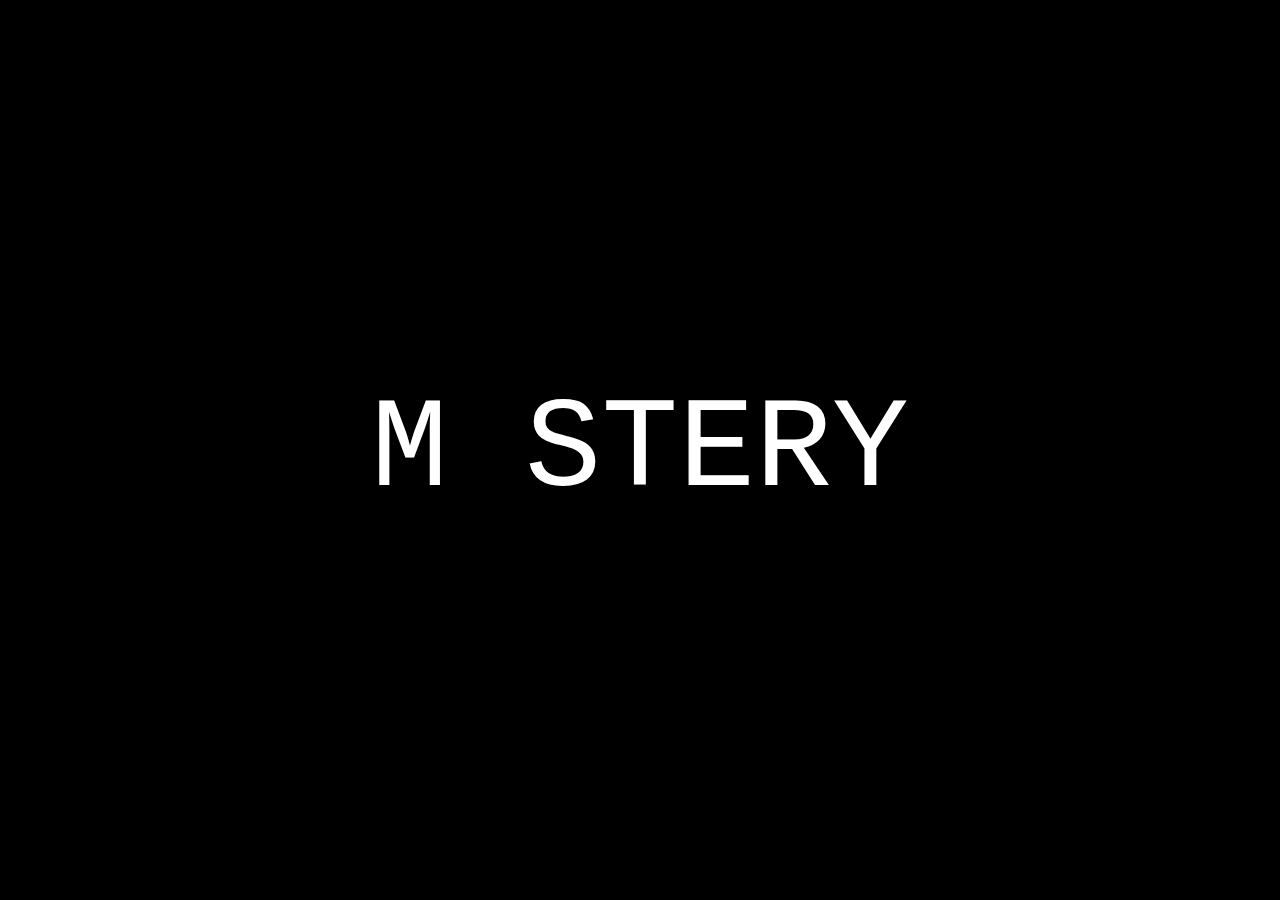
<file: index.html>
<!DOCTYPE html>

<html lang="en">

<head>
    <meta charset="utf-8" />
    <meta name="viewport" content="width=device-width, initial-scale=1">
    <link rel="stylesheet" type="text/css" href="style.css">
    <script src="index_script.js" defer></script>
    <title> mystery </title>
</head>

<body>
    <div id="index-title">MYSTERY</div>
    <div id="intro-screen"></div>
    <div id="start-screen-container" class="start-screen-hidden">
        <canvas id="intro-canvas"></canvas>
        <div id="dot-counter"></div>
        <div id="start-btn-container">
            <img id="start-moons" src="index_res/moons.png">
        </div>
        <div id="start-btn">START</div>
    </div>
</body>

</html>
</file>
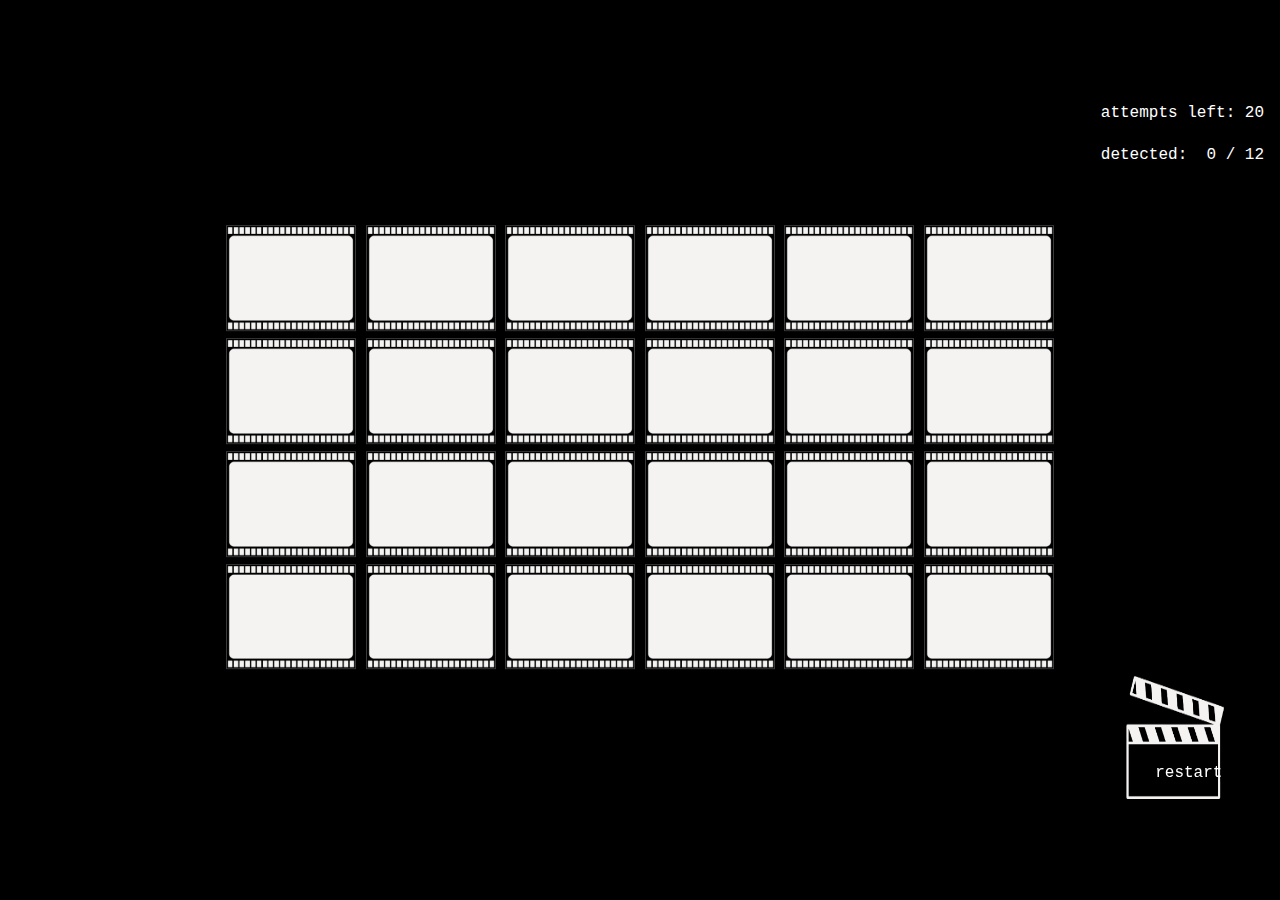
<file: film.html>
<!DOCTYPE html>

<html lang="en">

<head>
    <meta charset="utf-8" />
    <meta name="viewport" content="width=device-width, initial-scale=1">
    <link rel="stylesheet" type="text/css" href="style.css">
    <script src="film_script.js" defer></script>
    <title>FILM </title>
</head>

<body>    
    <!-- FILM GRID -->
    <div id="film-grid">
        <img class="film-frame">
        <img class="film-frame">
        <img class="film-frame">
        <img class="film-frame">
        <img class="film-frame">
        <img class="film-frame">
        <img class="film-frame">
        <img class="film-frame">
        <img class="film-frame">
        <img class="film-frame">
        <img class="film-frame">
        <img class="film-frame">
        <img class="film-frame">
        <img class="film-frame">
        <img class="film-frame">
        <img class="film-frame">
        <img class="film-frame">
        <img class="film-frame">
        <img class="film-frame">
        <img class="film-frame">
        <img class="film-frame">
        <img class="film-frame">
        <img class="film-frame">
        <img class="film-frame">
    </div>

    <!-- SCORE & 'NEXT' BUTTON -->
    <div id="film-result-container">
        <p id="film-moves-left">attempts left: 20</p>
        <p id="film-guessed">detected: &nbsp0 / 12</p>
    </div>
    <canvas id="film-next-btn"></canvas>
    <p id="film-next-btn-text">restart</p>

</body>

</html>
</file>
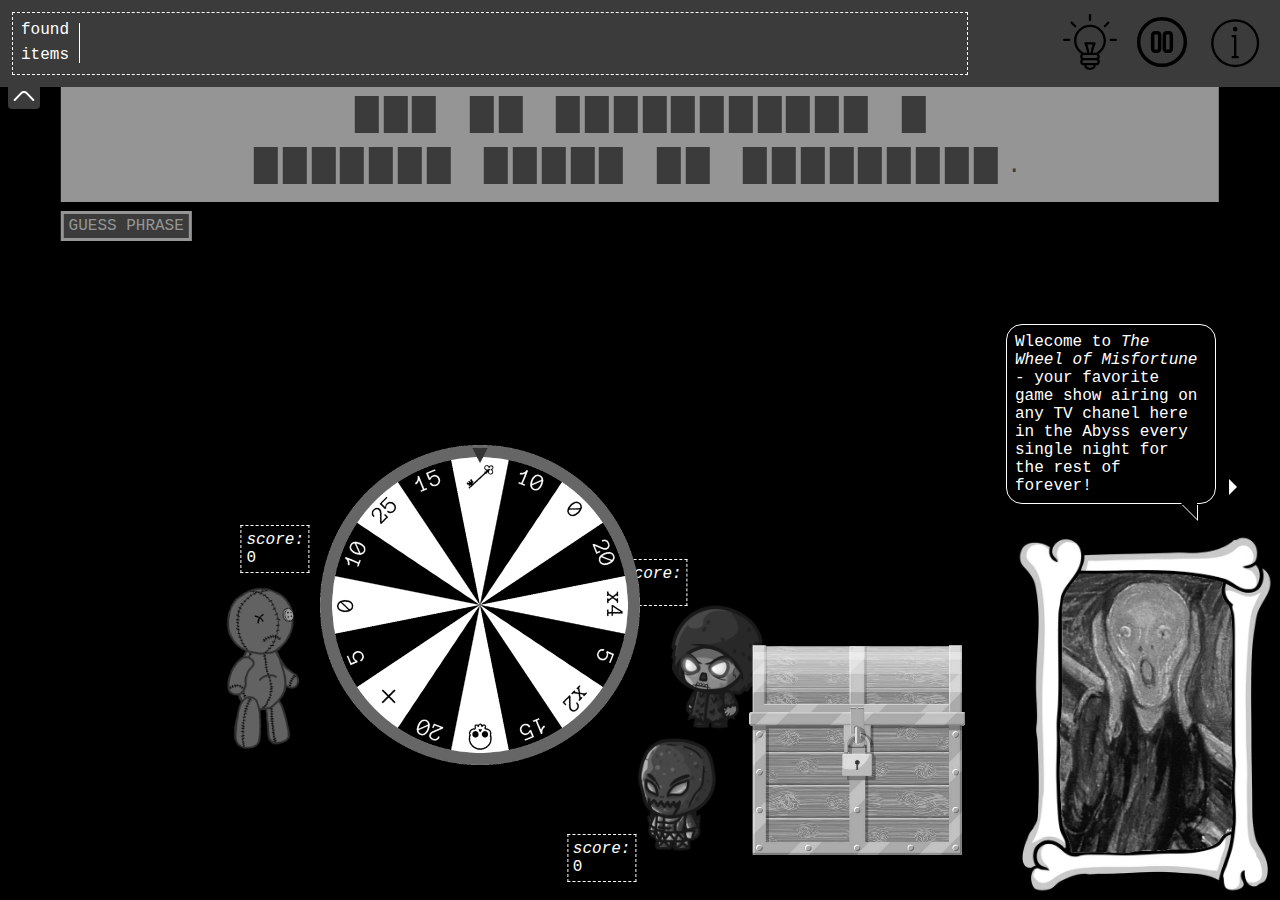
<file: general.html>
<!DOCTYPE html>

<html lang="en">

<head>
    <meta charset="utf-8" />
    <meta name="viewport" content="width=device-width, initial-scale=1">
    <link rel="stylesheet" type="text/css" href="style.css">
    <script src="general_script.js" defer></script>
    <title> mystery </title>
</head>

<body>
    <!-- TOOLBAR -->
    <div id="toolbar-container">
        <div id="toolbar">
            <!-- TOOLBAR - ITEMS -->
            <div id="item-collection">
                <div id="item-collection-lbl">found<br>items</div>
                <hr>
                <div id="items-container">
                    <div class="puzzle-piece puzzle-piece-hidden" draggable="true"></div>
                    <div class="puzzle-piece puzzle-piece-hidden" draggable="true"></div>
                    <div class="puzzle-piece puzzle-piece-hidden" draggable="true"></div>
                    <div class="puzzle-piece puzzle-piece-hidden" draggable="true"></div>
                    <div class="puzzle-piece puzzle-piece-hidden" draggable="true"></div>
                    <div class="puzzle-piece puzzle-piece-hidden" draggable="true"></div>
                    <div class="puzzle-piece puzzle-piece-hidden" draggable="true"></div>
                    <div class="puzzle-piece puzzle-piece-hidden" draggable="true"></div>
                    <div class="puzzle-piece puzzle-piece-hidden" draggable="true"></div>
                    <div class="puzzle-piece puzzle-piece-hidden" draggable="true"></div>
                    <div class="puzzle-piece puzzle-piece-hidden" draggable="true"></div>
                    <div class="puzzle-piece puzzle-piece-hidden" draggable="true"></div>
                    <div class="puzzle-piece puzzle-piece-hidden" draggable="true"></div>
                    <div class="puzzle-piece puzzle-piece-hidden" draggable="true"></div>
                    <div class="puzzle-piece puzzle-piece-hidden" draggable="true"></div>
                    <div class="puzzle-piece puzzle-piece-hidden" draggable="true"></div>
                    <div class="puzzle-piece puzzle-piece-hidden" draggable="true"></div>
                    <div class="puzzle-piece puzzle-piece-hidden" draggable="true"></div>
                    <div class="puzzle-piece puzzle-piece-hidden" draggable="true"></div>
                    <div class="puzzle-piece puzzle-piece-hidden" draggable="true"></div>
                    <div class="puzzle-piece puzzle-piece-hidden" draggable="true"></div>
                    <div class="puzzle-piece puzzle-piece-hidden" draggable="true"></div>
                    <div class="puzzle-piece puzzle-piece-hidden" draggable="true"></div>
                    <div class="puzzle-piece puzzle-piece-hidden" draggable="true"></div>
                    <div class="puzzle-piece puzzle-piece-hidden" draggable="true"></div>
                    <div class="puzzle-piece puzzle-piece-hidden" draggable="true"></div>
                    <div class="puzzle-piece puzzle-piece-hidden" draggable="true"></div>
                    <div class="puzzle-piece puzzle-piece-hidden" draggable="true"></div>
                    <div class="puzzle-piece puzzle-piece-hidden" draggable="true"></div>
                    <div class="puzzle-piece puzzle-piece-hidden" draggable="true"></div>
                    <div class="puzzle-piece puzzle-piece-hidden" draggable="true"></div>
                    <div class="puzzle-piece puzzle-piece-hidden" draggable="true"></div>
                    <div class="puzzle-piece puzzle-piece-hidden" draggable="true"></div>
                    <div class="puzzle-piece puzzle-piece-hidden" draggable="true"></div>
                    <div class="puzzle-piece puzzle-piece-hidden" draggable="true"></div>
                    <div class="puzzle-piece puzzle-piece-hidden" draggable="true"></div>
                    <div class="puzzle-piece puzzle-piece-hidden" draggable="true"></div>
                    <div class="puzzle-piece puzzle-piece-hidden" draggable="true"></div>
                    <div class="puzzle-piece puzzle-piece-hidden" draggable="true"></div>
                    <div class="puzzle-piece puzzle-piece-hidden" draggable="true"></div>
                    <div class="puzzle-piece puzzle-piece-hidden" draggable="true"></div>
                    <div class="puzzle-piece puzzle-piece-hidden" draggable="true"></div>
                    <div class="puzzle-piece puzzle-piece-hidden" draggable="true"></div>
                    <div class="puzzle-piece puzzle-piece-hidden" draggable="true"></div>
                    <div class="puzzle-piece puzzle-piece-hidden" draggable="true"></div>
                    <div class="puzzle-piece puzzle-piece-hidden" draggable="true"></div>
                    <div class="puzzle-piece puzzle-piece-hidden" draggable="true"></div>
                    <div class="puzzle-piece puzzle-piece-hidden" draggable="true"></div>
                </div>
            </div>
            <!-- TOOLBAR - SIDE BUTTONS -->
            <div id="side-btns-container">
                <img class="side-btn" id="hint-btn" src="icons/hint_btn.svg">
                <div id="hint-tooltip">hints left: 3</div>
                <img class="side-btn" id="pause-btn" src="icons/pause_btn.svg">
                <img class="side-btn" id="info-btn" src="icons/info_btn.svg">
            </div>
        </div>
        <div id="toolbar-btn"><img id="toolbar-btn-img" src="icons/toolbar_close.svg"></div>
    </div>

    <!-- * ************************************************************************************************ * -->

    <!-- SIDE (INFO / HINT) PANEL -->
    <div id="side-panel"></div>

    <!-- * ************************************************************************************************ * -->

    <!-- PAUSE SCREEN -->
    <div id="pause-screen-hidden">
        <!-- PAUSE SCREEN - ANIMATED TV SCREEN -->
        <div id="screen-frame">
            <div id="tv-screen">
                <div id="tv-noise"></div>
            </div>
        </div>
    </div>

    <!-- * ************************************************************************************************ * -->

    <!-- INNER MINIGAME -->
    <iframe id="minigame"></iframe>

    <!-- FINAL GAME - PUZZLE -->
    <div id="puzzle-grid">
        <div class="puzzle-piece-use" draggable="false"></div>
        <div class="puzzle-piece-use" draggable="false"></div>
        <div class="puzzle-piece-use" draggable="false"></div>
        <div class="puzzle-piece-use" draggable="false"></div>
        <div class="puzzle-piece-use" draggable="false"></div>
        <div class="puzzle-piece-use" draggable="false"></div>
        <div class="puzzle-piece-use" draggable="false"></div>
        <div class="puzzle-piece-use" draggable="false"></div>
        <div class="puzzle-piece-use" draggable="false"></div>
        <div class="puzzle-piece-use" draggable="false"></div>
        <div class="puzzle-piece-use" draggable="false"></div>
        <div class="puzzle-piece-use" draggable="false"></div>
        <div class="puzzle-piece-use" draggable="false"></div>
        <div class="puzzle-piece-use" draggable="false"></div>
        <div class="puzzle-piece-use" draggable="false"></div>
        <div class="puzzle-piece-use" draggable="false"></div>
        <div class="puzzle-piece-use" draggable="false"></div>
        <div class="puzzle-piece-use" draggable="false"></div>
        <div class="puzzle-piece-use" draggable="false"></div>
        <div class="puzzle-piece-use" draggable="false"></div>
        <div class="puzzle-piece-use" draggable="false"></div>
        <div class="puzzle-piece-use" draggable="false"></div>
        <div class="puzzle-piece-use" draggable="false"></div>
        <div class="puzzle-piece-use" draggable="false"></div>
        <div class="puzzle-piece-use" draggable="false"></div>
        <div class="puzzle-piece-use" draggable="false"></div>
        <div class="puzzle-piece-use" draggable="false"></div>
        <div class="puzzle-piece-use" draggable="false"></div>
        <div class="puzzle-piece-use" draggable="false"></div>
        <div class="puzzle-piece-use" draggable="false"></div>
        <div class="puzzle-piece-use" draggable="false"></div>
        <div class="puzzle-piece-use" draggable="false"></div>
        <div class="puzzle-piece-use" draggable="false"></div>
        <div class="puzzle-piece-use" draggable="false"></div>
        <div class="puzzle-piece-use" draggable="false"></div>
        <div class="puzzle-piece-use" draggable="false"></div>
        <div class="puzzle-piece-use" draggable="false"></div>
        <div class="puzzle-piece-use" draggable="false"></div>
        <div class="puzzle-piece-use" draggable="false"></div>
        <div class="puzzle-piece-use" draggable="false"></div>
        <div class="puzzle-piece-use" draggable="false"></div>
        <div class="puzzle-piece-use" draggable="false"></div>
        <div class="puzzle-piece-use" draggable="false"></div>
        <div class="puzzle-piece-use" draggable="false"></div>
        <div class="puzzle-piece-use" draggable="false"></div>
        <div class="puzzle-piece-use" draggable="false"></div>
        <div class="puzzle-piece-use" draggable="false"></div>
        <div class="puzzle-piece-use" draggable="false"></div>
    </div>
    
</body>

</html>
</file>
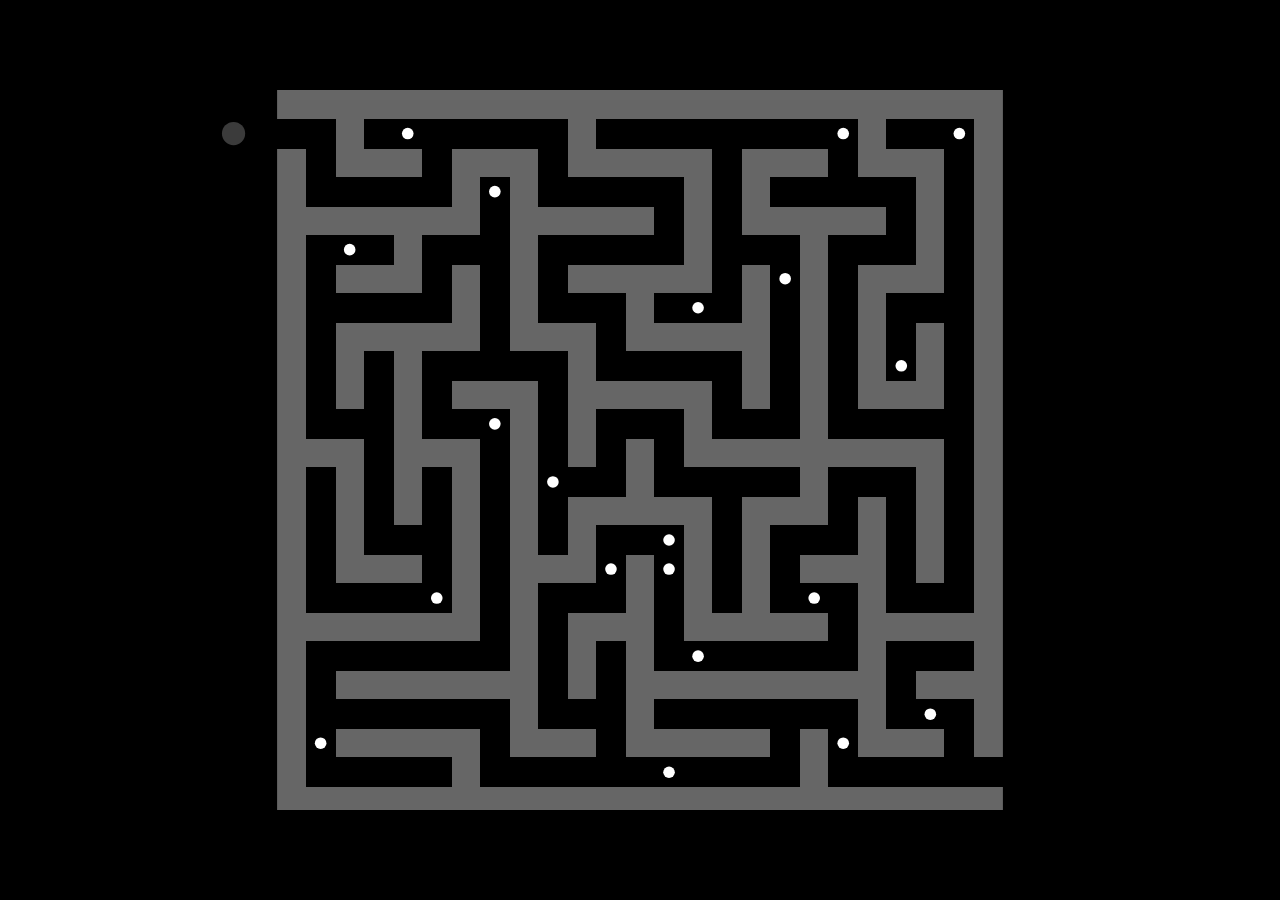
<file: labyrinth.html>
<!DOCTYPE html>

<html lang="en">

<head>
    <meta charset="utf-8" />
    <meta name="viewport" content="width=device-width, initial-scale=1">
    <link rel="stylesheet" type="text/css" href="style.css">
    <script src="labyrinth_script.js" defer></script>
    <title> LABYRINTH </title>
</head>

<body>
    <canvas id="labyrinth-canvas"></canvas>
    <img id="labyrinth-jareth" src="labyrinth_res/goblin_king.png">
    <div id="jareth-bubble">So you actually made it to the Labyrinth. Impressive.</div>
    
    <video id="labyrinth-3d-intro" class="labyrinth-3d-video">
        <source src="labyrinth_res/relativity/intro.mp4" type="video/mp4">
    </video>
    <video id="labyrinth-3d-a" class="labyrinth-3d-video">
        <source src="labyrinth_res/relativity/A.mp4" type="video/mp4">
    </video>
    <video id="labyrinth-3d-a-b" class="labyrinth-3d-video">
        <source src="labyrinth_res/relativity/A-B.mp4" type="video/mp4">
    </video>
    <video id="labyrinth-3d-a-c" class="labyrinth-3d-video">
        <source src="labyrinth_res/relativity/A-C.mp4" type="video/mp4">
    </video>
    <video id="labyrinth-3d-b-d" class="labyrinth-3d-video">
        <source src="labyrinth_res/relativity/B-D.mp4" type="video/mp4">
    </video>
    <video id="labyrinth-3d-b-e" class="labyrinth-3d-video">
        <source src="labyrinth_res/relativity/B-E.mp4" type="video/mp4">
    </video>
    <video id="labyrinth-3d-c-d" class="labyrinth-3d-video">
        <source src="labyrinth_res/relativity/C-D.mp4" type="video/mp4">
    </video>
    <video id="labyrinth-3d-c-f" class="labyrinth-3d-video">
        <source src="labyrinth_res/relativity/C-F.mp4" type="video/mp4">
    </video>
    <img id="labyrinth-3d-keys" src="labyrinth_res/none.png">
</body>

</html>
</file>
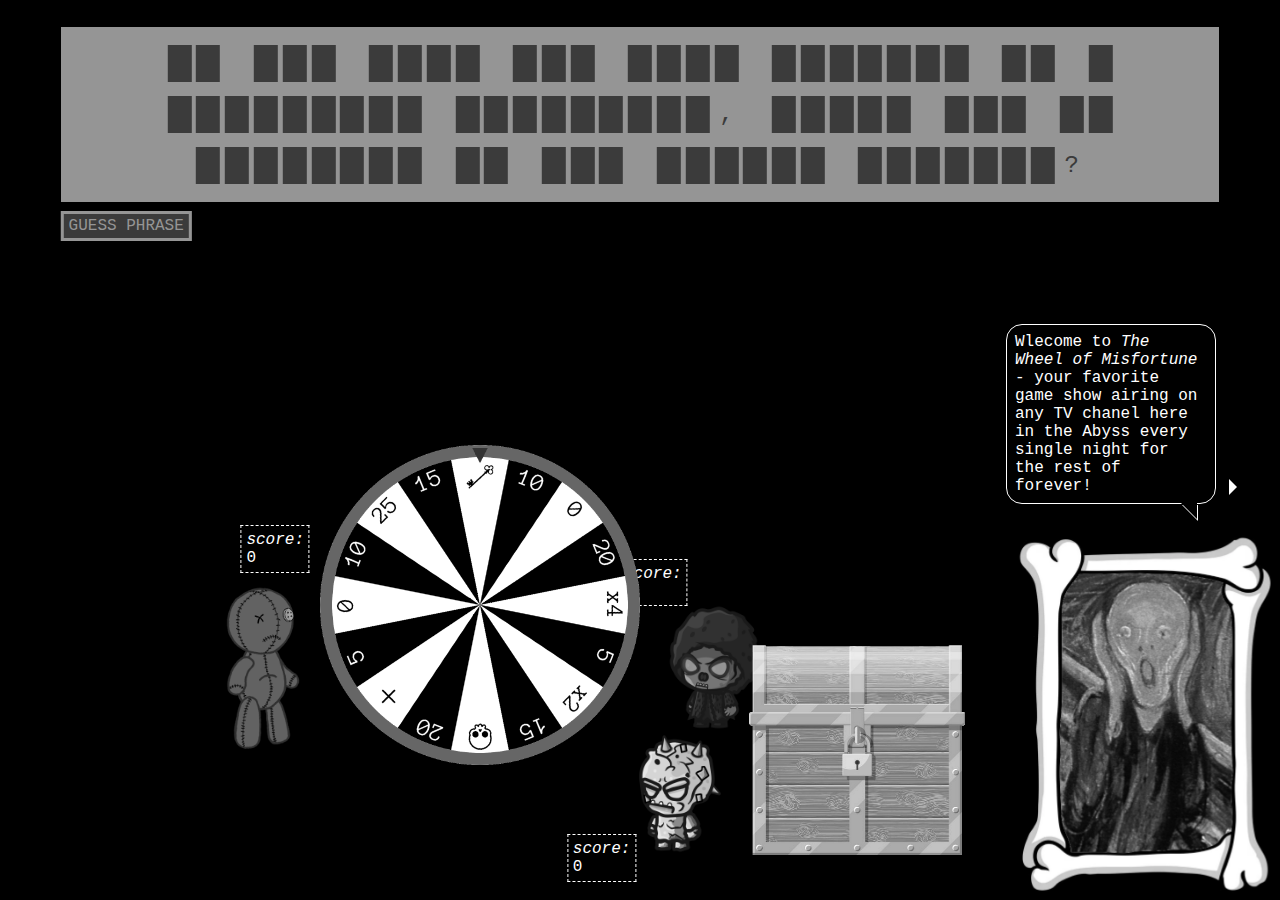
<file: scream.html>
<!DOCTYPE html>

<html lang="en">

<head>
    <meta charset="utf-8" />
    <meta name="viewport" content="width=device-width, initial-scale=1">
    <link rel="stylesheet" type="text/css" href="style.css">
    <script src="scream_script.js" defer></script>
    <title> SCREAM </title>
</head>

<body>
    <div id="scream-phrase-container"><div id="scream-guess-btn">GUESS PHRASE</div></div>

    <div id="scream-guess-screen">
        <div id="scream-guess-btn-x">X</div>
        <div id="scream-guess-btn-submit">guess</div>
    </div>

    <!-- CHARACTERS -->
    <canvas id="scream-canvas1"></canvas>
    <canvas id="scream-canvas2"></canvas>
    <canvas id="scream-canvas3"></canvas>
    <img id="scream-host" src="scream_res/host.png">

    <div id="scream-score1" class="scream-score-box"><i>score:</i><br>0</div>
    <div id="scream-score2" class="scream-score-box"><i>score:</i><br>0</div>
    <div id="scream-score3" class="scream-score-box"><i>score:</i><br>0</div>

    <div id="scream-bubble1" class="speak-top-left"></div>
    <div id="scream-bubble2" class="speak-top-right"></div>
    <div id="scream-bubble3" class="speak-top-right"></div>
    <div id="scream-bubble-host" class="speak-top-left"></div>
    <div id="scream-bubble-host-next"></div>

    <!-- the wheel is clickable, so put above others -->
    <img id="scream-wheel" src="scream_res/wheel.png">
    <img id="scream-wheel-frame" src="scream_res/wheel_frame.png">

    <!-- trying to guess the right key to end the game early -->
    <div id="scream-guess-keys">
        <img class="scream-key" src="scream_res/key.png">
        <img class="scream-key" src="scream_res/key.png">
        <img class="scream-key" src="scream_res/key.png">
        <img class="scream-key" src="scream_res/key.png">
        <img class="scream-key" src="scream_res/key.png">
        <img class="scream-key" src="scream_res/key.png">
        <img class="scream-key" src="scream_res/key.png">
        <img class="scream-key" src="scream_res/key.png">
        <img class="scream-key" src="scream_res/key.png">
        <img class="scream-key" src="scream_res/key.png">
    </div>

    <!-- treasure -->
    <img id="scream-treasure-box" class="scream-treasure" src="scream_res/treasure_closed.png">
    <img id="scream-ghostface" src="scream_res/ghostface.png">
    <img id="scream-treasure-base" class="scream-treasure" src="scream_res/treasure_open_base.png">
    <div id="scream-bubble-ghostface" class="speak-top-left">What's your favorite scary movie?</div>

</body>

</html>
</file>
<file: style.css>
body {
    background-color: black;
    font-family: 'Courier New', Courier, monospace;
    overflow: hidden;
}

/* ****************************************************** */

/** INDEX **/

/* TITLE */
#index-title {
    color: white;
    font-size: 800%;
    position: fixed;
    top: 50vh;
    left: 50vw;
    transform: translate(-50%, -50%);
}

/* INTRO SCREEN */
#intro-screen {
    color: white;
    font-size: large;
    position: fixed;
    top: 50vh;
    left: 50vw;
    transform: translate(-50%, -50%);
    justify-items: left;
}
.intro-txt-line {
    width: fit-content;
    /* blinking effect when typing */
    border-right: 0.05em solid transparent;
    animation: typewriter-blink 1s linear infinite;
}
@keyframes typewriter-blink {
    0% {border-color: transparent;}
    49% {border-color: transparent;}
    50% {border-color: white;}
    99% {border-color: white;}
    100% {border-color: transparent;}
}

/* START SCREEN */
/* button and moon animation */
#start-screen-container {
    position: fixed;
    top: 0;
    left: 0;
    width: 100vw;
    height: 100vh;
}
.start-screen-hidden {display: none;} /* initially not shown */
#start-moons {
    aspect-ratio: 1 / 1;
    height: 100%;
    animation: rotate-moons 10s linear infinite;
}
@keyframes rotate-moons {
    0% {rotate: 0deg;}
    100% {rotate: 360deg;}
}
#start-btn {
    position: fixed;
    font-size: 8vh;
    color: white;
    top: 50vh;
    left: 50vw;
    transform: translate(-50%, -50%);
    text-align: center;
}
#start-btn:hover {cursor: pointer;}
#start-btn-container {
    width: 50vh;
    height: 50vh;
    transform: translate(-50%, -50%);
    position: absolute;
    top: 50vh;
    left: 50vw;
}
.start-btn-container-moving {
    overflow: hidden;
    animation: start-btn-moving 3s ease-in forwards;
}
@keyframes start-btn-moving {
    0% {
        width: 50vh;
        height: 50vh;
    }
    100% {
        width: 200vw;
        height: 200vw;
    }
}
.dot-btn:hover {cursor: pointer;}
.not-dot-btn:hover {cursor: initial;}
#dot-counter {
    position: fixed;
    top: 0.4em;
    right: 0.4em;
    z-index: 1;
    border: white solid 0.1em;
    background-color: black;
    color: white;
    padding: 0.3em;
    padding-left: 0.5em;
    display: none; /* initially hidden */
}

/* ****************************************************** */

/* GENERAL */

/* TOOLBAR */
#toolbar-container {
    position: fixed;
    width: 100%;
    top: 0em;
    left: 0em;
    z-index: 1;
}
#toolbar {
    background-color: #3b3b3b;
    padding: 0.25em;
}
#item-collection {
    display: inline-block;
    vertical-align: middle;
    border: 0.1em dashed white;
    width: 75%;
    margin: 0.5em;
}
#item-collection-lbl {
    display: inline-block;
    color: white;
    line-height: 1.6em;
    vertical-align: middle;
    margin-left: 0.5em;
    margin-top: 0.3em;
    margin-bottom: 0.3em;
}
hr {
    display: inline-block;
    border: none;
    border-left: 0.05em solid white;
    height: 2.5em;
    width: 0.05em;
    vertical-align: middle;
}
#items-container {
    display: inline-block;
    width: calc(100% - 5.1em);
    scrollbar-color: #666666 #292828;
    scrollbar-gutter: stable;
    scrollbar-width: none; /* no need to show unless hovering */
    overflow-x: hidden; /* no need to show unless hovering */
    overflow-y: hidden;
    overflow-x: overlay; /* less bulky scrollbar (Firefox only) */
    white-space: nowrap; /* to not progress on other line */
    height: 3.2em;
    vertical-align: middle;
    align-items: self-start;
}
#items-container:hover { /* when overflows, scrollbar seen only on hover (thin in Chrome and extendable in Firefox) */
    overflow-x: auto;
    scrollbar-width: thin;
}
/* puzzle pieces initially in toolbar */
.puzzle-piece {
    display: inline-block;
    height: 2.48em; /* not as percentage to work around removal of overflow: overlay from Chrome - the elements would get smaller when scrollbar appears otherwise */
    aspect-ratio: 1 / 1;
    transform: translateY(0.4em);
    margin: 0;
    background-size: contain;
    background-repeat: no-repeat;
}
.puzzle-piece:hover {cursor: grab;} /* to drag the pieces to the grid */
.puzzle-piece-hidden {display: none;} /* initially all are hidden */
/* open & close */
#toolbar-btn {
    background-color: #3b3b3b;
    border-radius: 0em 0em 0.25em 0.25em;
    width: fit-content;
    height: 1.8em;
    padding: 0em;
    margin-left: 0.5em;
    margin-top: -0.4em;
}
#toolbar-btn-img {
    height: 2em;
    margin: 0em;
}
#toolbar-btn:hover {cursor: pointer;}
.opening-toolbar {animation: open-toolbar 0.75s forwards;}
@keyframes open-toolbar {
    0% {top: -5.2em;}
    100% {top: 0em;}
}
.closing-toolbar {animation: close-toolbar 0.75s forwards;}
@keyframes close-toolbar {
    0% {top: 0em;}
    100% {top: -5.2em;}
}
/* side buttons */
#side-btns-container {
    display: inline;
    float: right;
    vertical-align: middle;
    height: 5em;
    margin-right: 0.5em;
}
.side-btn {
    display: inline;
    height: 70%;
    margin-top: 5%;
    margin-right: 0.4em;
    vertical-align: middle;
}
.side-btn:hover {
    cursor: pointer;
    filter: drop-shadow(0 0 1em white);
}
#hint-tooltip {
    visibility: hidden;
    font-size: small;
    background-color: black;
	border: 0.1em solid white;
    color: white;
	position: absolute;
    top: 7.2em;
    transform: translateX(-2.22em);
	padding: 0.4em;
}
#hint-tooltip:before {
	content: ' ';
	position: absolute;
	width: 0;
	height: 0;
    left: 50%;
	top: 0;
    transform: translate(-50%, -100%);
	border: 0.8em solid;
	border-color: transparent transparent white transparent;
}
#hint-tooltip:after {
    content: ' ';
	position: absolute;
	width: 0;
	height: 0;
	left: 50%;
	top: 0;
    transform: translate(-50%, -95%); /* 99% to avoid thin line below */
	border: 0.8em solid;
	border-color: transparent transparent black transparent;
}
#hint-btn:hover ~ #hint-tooltip {visibility: visible} /* show only when hovering over the hint button */

/* SIDE (INFO / HINT) PANEL */
#side-panel {
    width: 22vw;
    height: fit-content;
    max-height: 75vh;
    overflow-y: hidden;
    scrollbar-width: thin;
    scrollbar-color: #666666 #292828;
    scrollbar-gutter: stable;
    position: fixed;
    top: 5.8em;
    right: -24vw;
    z-index: 1; /* show above elements of iframe (minigame) */
    border: white solid 0.1em;
    background-color: black;
    color: white;
    padding: 0.3em;
    padding-left: 0.5em;
}
#side-panel:hover {overflow-y: auto;} /* when overflows, scrollbar seen only on hover */
.opening-side-panel {animation: open-side-panel 1s ease-in-out forwards;}
@keyframes open-side-panel {
    0% {right: -22vw;}
    100% {right: 0.4em;}
}
.closing-side-panel {animation: close-side-panel 1s ease-in-out forwards;}
@keyframes close-side-panel {
    0% {right: 0.4em;}
    100% {right: -24vw;}
}

/* PAUSE SCREEN */
/* tv */
#pause-screen-hidden, #pause-screen-shown {
    height: 100vh;
    padding-top: 15vh;
    margin-top: 3vh;
    background-color: black;
}
#pause-screen-hidden {display: none;} /* initially hidden */
#pause-screen-shown {display: auto;}
#screen-frame {
    aspect-ratio: 1337 / 1080;
    height: 70vh;
    border: 6px solid black;
    margin: auto;
    overflow: hidden;
    position: relative;
    border-radius: 50% / 10%;
}
#tv-screen {
    height: 100%;
    background-size: contain;
    background-repeat: no-repeat;
    animation: tv-glitch 1.8s linear infinite;
}
@keyframes tv-glitch {
    0% {background-image: url(pause_res/1.png);}
    74% {background-image: url(pause_res/1.png);}
    77% {background-image: url(pause_res/2.png);}
    90% {background-image: url(pause_res/2.png);}
    93% {background-image: url(pause_res/3.png);}
}
#tv-noise {
    height: 200%;
    aspect-ratio: 1337 / 1080;
    background-image: url(pause_res/noise.svg);
    opacity: 0.7;
    position: absolute;
    top: -50%;
    left: -50%;
    animation: noise-effect 2s steps(6) infinite;
}
@keyframes noise-effect {
    0%, 100% {transform: translate(0, 0);}
    10% {transform: translate(-5%, -10%);}
    30% {transform: translate(3%, -15%);}
    50% {transform: translate(12%, 9%);}
    70% {transform: translate(9%, 4%);}
    90% {transform: translate(-1%, 7%);}
}

/* MINIGAME */
#minigame {
    width: 100%;
    height: 100vh;
    position: fixed;
    top: 0;
    left: 0;
    z-index: -1; /* below all toolbar elements (e.g. pause screen) */
    border: none;
}
.transition-game-out {animation: minigame-fade-out 0.75s ease-in-out forwards;}
@keyframes minigame-fade-out {from{opacity: 1;} to{opacity: 0;}}
.transition-game-in {animation: minigame-fade-in 0.75s ease-in-out forwards;}
@keyframes minigame-fade-in {from{opacity: 0;} to{opacity: 1;}}

/* ****************************************************** */

/** GAME 1 - SCREAM **/

/* CHARACTERS */
#scream-canvas1 { /* width and height will be set in script for better image quality and scaling */
    position: fixed;
    bottom: 15vh;
    left: 13vw;
}
#scream-canvas2 { /* width and height will be set in script for better image quality and scaling */
    height: 15vw;
    width: 15vw;
    position: fixed;
    bottom: 2vh;
    left: 45vw;
}
#scream-canvas3 { /* width and height will be set in script for better image quality and scaling */
    height: 15vw;
    width: 15vw;
    position: fixed;
    bottom: calc(25vw - 20vh);
    left: 48vw;
}
.scream-score-box {
    position: fixed;
    border: white dashed 0.05em;
    background-color: black;
    color: white;
    padding: 0.3em;
    transform: translate(-50%, 0); /* center vertically */
    cursor: default;
}
#scream-score1 { /* above character, more-or-less centered veritcally */
    bottom: calc(15vh + 15vw);
    left: 21.5vw;
}
#scream-score2 { /* below character, on the left */
    bottom: 2vh;
    left: 47vw;
}
#scream-score3 { /* above character, on the left */
    bottom: calc(37vw - 20vh);
    left: 51vw;
}
#scream-host {
    position: fixed;
    bottom: 0.4em;
    right: 0.4em;
    height: 40vh;
}

/* SPEECH BUBBLES */
#scream-bubble1, #scream-bubble2, #scream-bubble3, #scream-bubble-host, #scream-bubble-host-next, #scream-bubble-ghostface {
    display: none; /* initially not visibly */
    cursor: default;
}
#scream-bubble1 {
    bottom: calc(13vh + 15vw);
    right: 82vw;
}
#scream-bubble2 {
    bottom: 12vw;
    left: 56vw;
}
#scream-bubble3 {
    bottom: calc(37vw - 20vh);
    left: 60vw;
}
#scream-bubble-host {
    bottom: 44vh;
    right: 5vw;
}
.speak-top-right, .speak-top-left {
    background-color: black;
	border: 0.05em solid white;
	border-radius: 1em;
    color: white;
	min-width: 3vw;
    max-width: 15vw;
	padding: 0.5em;
	position: fixed;
}
.speak-top-left:before {
	content: ' ';
	position: absolute;
	width: 0;
	height: 0;
    right: 1.05em;
	bottom: -1.1em;
	border: 0.55em solid;
	border-color: white white transparent transparent;
}
.speak-top-left:after {
    content: ' ';
	position: absolute;
	width: 0;
	height: 0;
	right: 1.1em;
	bottom: -1em;
	border: 0.5em solid;
	border-color: black black transparent transparent;
}
.speak-top-right:before {
	content: ' ';
	position: absolute;
	width: 0;
	height: 0;
    left: 1.05em;
	bottom: -1.1em;
	border: 0.55em solid;
	border-color: white transparent transparent white;
}
.speak-top-right:after {
    content: ' ';
	position: absolute;
	width: 0;
	height: 0;
	left: 1.1em;
	bottom: -1em;
	border: 0.5em solid;
	border-color: black transparent transparent black;
}
#scream-bubble-host-next {
    cursor: pointer;
    position: fixed;
    bottom: 45vh;
    right: calc(4vw - 1em);
	border: 0.5em solid;
	border-color: black black black white;
}

/* PHRASE BOARD */
#scream-phrase-container {
    background-color: #959595;
    width: 88vw;
    position: fixed;
    top: 3vh;
    left: 50vw;
    transform: translate(-50%, 0);
    text-align: center;
    padding: 0.7em 1em;
}
.scream-letter, .scream-symbol {
    display: inline-block;
    font-size: 150%;
    width: fit-content;
    margin: 0.3em 0.1em;
    padding: 0.2em;
    cursor: default;
}
.scream-letter {
    background-color: #3b3b3b;
    color: #959595;
}
.scream-symbol {color: #3b3b3b;}

/* FULL GUESSES */
#scream-guess-btn {
    background-color: #3b3b3b;
    border: 0.2em solid #959595;
    color: #959595;
    width: fit-content;
    padding: 0.2em 0.3em;
    position: absolute;
    left: 0;
    top: 105%;
    cursor: default;
}
#scream-guess-screen {
    display: none;
    background-color: #3b3b3b;
    border: 0.2em solid #959595;
    z-index: 1;
    position: fixed;
    top: 50vh;
    left: 50vw;
    transform: translate(-50%, -50%);
    width: 50vw;
    height: fit-content;
    text-align: center;
    padding: 2em 1em 3em 1em;
}
#scream-guess-btn-x {
    cursor: pointer;
    position: absolute;
    top: 0.5em;
    right: 0.7em;
    width: fit-content;
    color: #959595;
}
.scream-guess-input {
    display: inline-block;
    text-align: center;
    background-color: #959595;
    font-size: 150%;
    padding: 0.2em;
    font-family: 'Courier New', Courier, monospace;
    color: #3b3b3b;
    border: none;
    outline: 0.07em solid black;
    text-transform: uppercase;
}
#scream-guess-btn-submit {
    cursor: pointer;
    position: absolute;
    bottom: 1em;
    left: 50%;
    transform: translateX(-50%);
    width: fit-content;
    color: #959595;
}

/* WHEEL */
#scream-wheel, #scream-wheel-frame {
    position: fixed;
    bottom: 15vh;
    left: 25vw;
    height: 25vw;
}
#scream-wheel {transform: rotate(11.25deg);}

/* GUESS RIGHT KEY */
#scream-guess-keys {
    display: none;
    gap: 1vw 1vw;
    grid-template-columns: auto auto auto auto auto;
    background-color: #959595;
    border: 0.2em solid #3b3b3b;
    z-index: 4;
    position: fixed;
    top: 50vh;
    left: 50vw;
    transform: translate(-50%, -50%);
    width: fit-content;
    height: fit-content;
    text-align: center;
    padding: 0 2vw;
}
.scream-key {
    height: 30vh;
    margin: 2vw;
    cursor: pointer;
}
.scream-key:hover {filter: drop-shadow(0 0 1em black);}

/* TREASURE */
.scream-treasure {
    position: fixed;
    bottom: 5vh;
    right: 35vh;
    width: 24vh;
    z-index: 2;
}
#scream-treasure-base {
    display: none;
    width: 30vw;
    bottom: -2vw;
    right: 35vw;
}
.scream-treasure-won {animation: move-treasure 2s ease-in-out forwards;}
@keyframes move-treasure {
    from {width: 24vh; bottom: 5vh; right: 35vh;}
    to {width: 30vw; bottom: -2vw; right: 35vw;}
}
#scream-ghostface {
    display: none;
    position: fixed;
    z-index: 2;
    width: 30vw;
    bottom: -10vw;
    right: 35.5vw;
    overflow: hidden;
    animation: reveal-ghostface 0.5s ease-in forwards;
}
@keyframes reveal-ghostface {
    from {bottom: -10vw;}
    to {bottom: 18vw;}
}
#scream-bubble-ghostface {
    display: none;
    font-size: 200%;
    top: 1vw;
    left: 22vw;
    z-index: 3;
}

/* ****************************************************** */

/** GAME 2 - FILM **/

/* GRID */
#film-grid {
    width: 72vw;
    text-align: center;
    position: absolute;
    top: 50vh;
    transform: translateY(-50%); /* center vertically */
    left: 14vw;
    padding: 0;
}
.film-frame {
    content: url(film_res/film_back.png);
    display: inline grid;
    justify-content: space-around;
    width: 10vw;
    margin-top: 0.1vw;
    margin-bottom: 0.1vw;
    margin-left: 0;
    margin-right: 0;
    aspect-ratio: 1337 / 1080;
    border: 1px solid #3b3b3b;
    transform-style: preserve-3d;
    cursor: pointer;
}
.film-frame-done:hover {cursor: default;}

/* SCORE & 'NEXT' BUTTON */
#film-result-container {
    width: 14vw;
    text-align: left;
    position: absolute;
    top: 5.5em; /* below toolbar */
    right: 0;
    padding: 0;
}
#film-moves-left, #film-guessed {color: white;}
#film-guessed {margin-top: 1.5em;}
#film-next-btn {
    width: 12vw;
    height: 8em;
    position: absolute;
    bottom: 6em;
    right: 0;
}
#film-next-btn-text {
    color: white;
    position: absolute;
    right: 12vw;
    bottom: 6.4em;
    width: fit-content;
    transform: translateX(6em); /* hallfway through image beneath */
    cursor: pointer;
}

/* ****************************************************** */

/** GAME 3 - BLACKOUT **/
#blackout-hidden {
    background-color: white;
    position: fixed;
    top: 0;
    left: 0;
    width: 100vw;
    height: 100vh;
}
#blackout-img-bg {
    height: 100vh;
    position: fixed;
    top: 0;
    left: 50vw;
    transform: translate(-50%, 0);
    cursor: pointer;
}
#blackout-canvas {
    position: fixed;
    top: 0;
    left: 0;
}
#blackout-start-btn {
    color: white;
    font-size: large;
    position: fixed;
    top: 50vh;
    left: 50vw;
    transform: translate(-50%, -50%);
    cursor: pointer;
}

/* ****************************************************** */

/** GAME 4 - MAP **/

#map-img {
    height: 80vh;
    position: fixed;
    top: 10vh;
    right: 52vw;
}

/* COORDINATES */
#map-coors-container {
    display: flex;
    flex-flow: row wrap;
    justify-content: space-around;
    position: fixed;
    top: 10vh;
    left: 52vw;
    width: 80vh; /* for symmetry with map */
}
.map-place-coors {
    text-align: center;
    width: 10ch;
    color: #959595;
    background-color: #3b3b3b;
    font-size: 120%;
    padding: 0.2em;
    font-family: 'Courier New', Courier, monospace;
    border: none;
    outline: 0.1em solid #959595;
}
/* spin buttons on number inputs modified (based on https://codepen.io/jasonfulps/pen/LNbpEo) DOES NOT WORK FOR FIREFOX */ 
.map-place-coors::-webkit-outer-spin-button, .map-place-coors::-webkit-inner-spin-button {
    -webkit-appearance: none;
    background: #3b3b3b url(icons/number_spin.png) no-repeat center center;
    width: 1ch;
    border-left: 0.01em solid #959595;
    opacity: .7;
    position: absolute;
    top: 0;
    right: 0;
    bottom: 0;
}
.map-place-coors::-webkit-inner-spin-button:hover {
    cursor: pointer;
    opacity: 1;
}

/* NAMES */
#map-names-container {
    position: fixed;
    top: calc(10vh + 5em);
    left: 52vw;
    width: 80vh; /* for symmetry with map */
}
.map-place-name {
    text-align: center;
    width: 100%;
    padding: 0.2em;
    font-family: 'Courier New', Courier, monospace;
    font-size: 110%;
    border: none;
    color: #959595;
    background-color: #3b3b3b;
    outline: 0.05em solid #959595;
    margin-bottom: calc(13.33vh - 2.58em);
    text-transform: uppercase;
}
#map-tooltip {
    display: none;
    position: absolute;
    top: 6.5%; /* i * 14.3 + 6.5 */
    left: 50%;
    transform: translateX(-50%);
    background-color: black;
	border: 0.05em solid white;
    color: white;
	padding: 0.4em;
}
#map-tooltip:before {
	content: ' ';
	position: absolute;
	width: 0;
	height: 0;
    left: 50%;
	top: 0;
    transform: translate(-50%, -100%);
	border: 0.8em solid;
	border-color: transparent transparent white transparent;
}
#map-tooltip:after {
    content: ' ';
	position: absolute;
	width: 0;
	height: 0;
	left: 50%;
	top: 0;
    transform: translate(-50%, -95%); /* 95% to avoid thin line below */
	border: 0.8em solid;
	border-color: transparent transparent black transparent;
}
.map-place-name-correct {
    color: black;
    background-color: #666666;
    outline: none;
}

/* ****************************************************** */

/** GAME 5 - BAT **/
#bat-canvas { /* width and height will be set in script for better image quality and scaling */
    position: fixed;
    top: 0;
    left: 0;
}
#bat-timer {
    position: fixed;
    bottom: 0.4em;
    right: 0.4em;
    border: white solid 0.1em;
    background-color: black;
    color: white;
    font-size: xx-large;
    padding: 0.3em;
}
#bat-restart {
    position: fixed;
    top: 50vh;
    left: 50vw;
    border: white solid 3px;
    background-color: black;
    color: white;
    font-size: 400%;
    padding: 0.3em;
    transform: translate(-50%, -50%);
    cursor: pointer;
    display: none;
}

/* ****************************************************** */

/** GAME 6&7 - LABYRINTH **/

/* 2D MAZE */
#labyrinth-canvas {
    background-color: black;
    position: fixed;
    top: 50vh;
    left: 50vw;
    transform: translate(-50%, -50%);
}
#labyrinth-jareth {
    display: none;
    position: fixed;
    height: 70vh;
    bottom: -5vh;
    left: -5vh;
}
#jareth-bubble {
    background-color: black;
	border: 0.05em solid white;
	border-radius: 1em;
    color: white;
	min-width: 3vw;
    max-width: 15vw;
	padding: 0.5em;
	position: fixed;
    display: none;
    bottom: 65vh;
    left: 28vh;
}
#jareth-bubble:before {
	content: ' ';
	position: absolute;
	width: 0;
	height: 0;
    left: 1.4em;
	bottom: -2.2em;
	border: 1.1em solid;
	border-color: white transparent transparent white;
}
#jareth-bubble:after {
    content: ' ';
	position: absolute;
	width: 0;
	height: 0;
	left: 1.5em;
	bottom: -2em;
	border: 1em solid;
	border-color: black transparent transparent black;
}

/* 3D MAZE */
.labyrinth-3d-video {
    display: none;
    height: 100vh;
    position: fixed;
    top: 50vh;
    left: 50vw;
    transform: translate(-50%, -50%);
}
#labyrinth-3d-keys {
    display: none;
    position: fixed;
    right: 1vw;
    bottom: 0;
    width: 12vw;
}

/* ****************************************************** */

/** GAME 8 - PUZZLE **/

/* GRID */
#puzzle-grid {
    background-repeat: no-repeat;
    background-size: contain;
    background-color: white;
    height: 75vh;
    aspect-ratio: 1439 / 1080;
    position: fixed;
    top: 50vh;
    left: 50vw;
    transform: translate(-50%, -50%);
    display: none;
}
.puzzle-grid-start {animation: puzzle-start 5s ease-in-out forwards;}
@keyframes puzzle-start {
    0% {background-image: url(puzzle_res/original.png);opacity: 1;}
    84% {background-image: url(puzzle_res/original.png);opacity: 0;}
    85% {background-image: none;}
    100% {opacity: 1;}
}
/* puzzle pieces in use */
.puzzle-piece-use {
    aspect-ratio: 1 / 1;
    background-size: contain;
    background-repeat: no-repeat;
    position: absolute;
    cursor: grab;
}

/* ****************************************************** */
</file>
